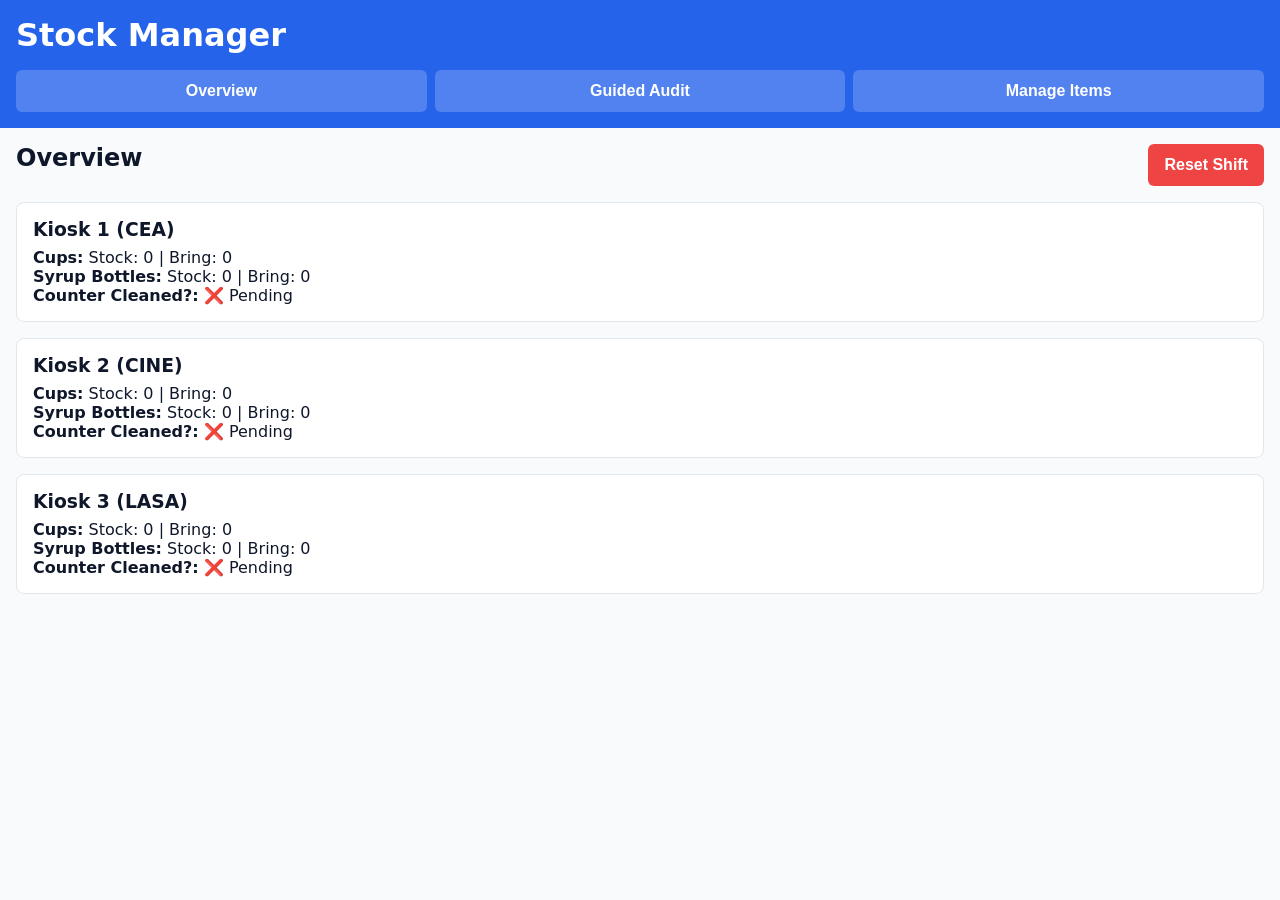
<file: index.html>
<!DOCTYPE html>
<html lang="en">
<head>
    <meta charset="UTF-8">
    <meta name="viewport" content="width=device-width, initial-scale=1.0, maximum-scale=1.0, user-scalable=no">
    <title>Kiosk Stock Manager</title>
    <link rel="stylesheet" href="style.css">
    <link rel="manifest" href="manifest.json">
</head>
<body>
    <header>
        <h1>Stock Manager</h1>
        <nav>
            <button onclick="app.renderOverview()">Overview</button>
            <button onclick="app.startGuidedAudit()">Guided Audit</button>
            <button onclick="app.renderManageItems()">Manage Items</button>
        </nav>
    </header>

    <main id="app-content">
        </main>

    <script src="app.js"></script>
    <script>
        if ('serviceWorker' in navigator) {
            window.addEventListener('load', () => {
                navigator.serviceWorker.register('./sw.js')
                    .then(reg => console.log('Offline mode ready'))
                    .catch(err => console.log('Service Worker error', err));
            });
        }
    </script>
</body>
</html>
</file>
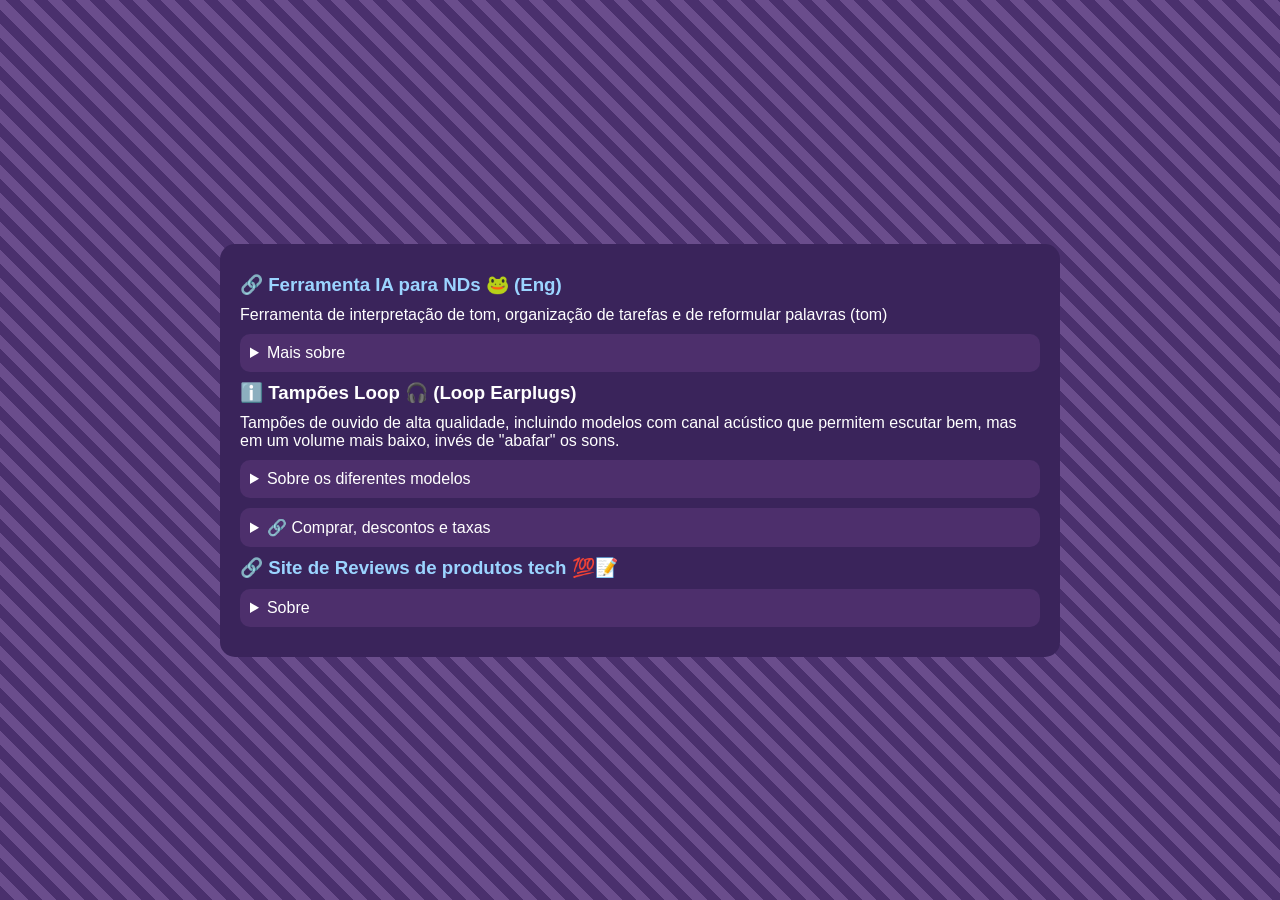
<file: JuIndex.html>
<!DOCTYPE html>
<html lang="en">
<head>
  <meta charset="UTF-8">
  <meta name="viewport" content="width=device-width, initial-scale=1.0">
  <title>JuIndex</title>
  <style>
    body {
      font-family: Arial, sans-serif;
      background: repeating-linear-gradient(
        45deg,
        #4a306d,
        #4a306d 10px,
        #6a4d8c 10px,
        #6a4d8c 20px
      );
      color: white;
      display: flex;
      justify-content: center;
      align-items: center;
      min-height: 100vh;
      margin: 0;
    }
    .container {
      background-color: #3a245b;
      border-radius: 15px;
      padding: 20px;
      width: 90%;
      max-width: 800px;
    }
    h3 {
      margin: 10px 0;
    }
    h4 {
      margin: 8px 0;
      font-weight: normal;
    }
    details {
      margin: 10px 0;
      padding: 10px;
      background-color: #4d2f6c;
      border-radius: 10px;
    }
    a {
      color: #9bd4ff;
      text-decoration: none;
    }
    a:hover {
      text-decoration: underline;
    }
    small {
      font-size: 12px;
      display: block;
      margin-top: 10px;
    }
  </style>
</head>
<body>
  <div class="container">
    <h3><a href="https://goblin.tools/judge"> 🔗 Ferramenta IA para NDs 🐸 (Eng)</a></h3>
    <h4>Ferramenta de interpretação de tom, organização de tarefas e de reformular palavras (tom)</h4>
    <details>
      <summary>Mais sobre </summary>
      <p>Goblin tools é uma ferramenta feita especificamente para neurodivergentes, que utiliza IA para funções como interpretar o tom e significado de uma mensagem, reescrever uma mensagem com um tom diferente, e ajudar a organizar tarefas e lista passo a passo para realizá-las. O site é em inglês nativamente, mas caso não saiba inglês, para tarefas não muito complexas ele funciona em português. Você também pode usar tradutor.</p>
    </details>

    <h3> ℹ️ Tampões Loop 🎧 (Loop Earplugs)</h3>
    <h4>Tampões de ouvido de alta qualidade, incluindo modelos com canal acústico que permitem escutar bem, mas em um volume mais baixo, invés de "abafar" os sons.</h4>
    <details>
      <summary>Sobre os diferentes modelos</summary>
      <p>Loop Earplugs tem vários modelos de tampões:</p>
      <details>
        <summary>Loop Quiet e Loop Dream</summary>
        <p>Modelos de silicone, sem canal acústico, feitos para bloquear o máximo de som/volume possível. São moles, ideais para dormir. </p>
        <small> >Quiet Plus vem com borrachinhas (flange) duplas.</small>
      </details>
      <details>
        <summary>Loop Experience e Loop Engage</summary>
        <p>Modelos de plástico/resina com borrachinha de silicone, possuem canal acústico, permitindo que som entre, mas não com o mesmo volume.<p>
        </p>Experience bloqueia mais som só que tem a maior fidelidade sonora, ideal para shows, já que você não vai ficar com zumbido ou surdez por conta da música alta, mas ainda vai poder escutar com bastante detalhes.<p>
        </p>Engage bloqueia menos som, é ideal para conversar e dia-a-dia, e tem menos efeito de oclusão (quando você tampa os ouvidos e ouve a própria voz, respiração, mastigação, etc no seu ouvido) do que tampões comuns. </p>
         <small> >Versão Plus desses modelos vem com 3 pares de borrachinhas de espuma junto das de silicone, e 2 pares dos acessórios "Loop Mute", que quando inseridos nos Loops fazem eles bloquear um pouco mais de som. </small>
      </details>
      <details>
        <summary>Loop Switch</summary>
        <p>Um Loop que tem 3 modos, você pode girar uma parte dele e no interior ele vai trocar o filtro acústico. É como se tivesse os modelos Quiet, Experience e Engage em um só. Mas é importante saber que os 3 modos do Switch NÃO SÃO iguais os 3 tampões separados, parecidos mas não são totalmente idênticos.</p>
      </details>
    </details>
    <details>
      <summary> 🔗 Comprar, descontos e taxas</summary>
      <p><a href="https://Loopearplugs.com">Site Loop</a></p>
      <p><a href="http://rwrd.io/b3pr0tm?c"> Site Loop + código 15% de desconto em qualquer compra *¹ </a></p>
      <details> 
      <summary>Taxas</summary>
      <p>Qualquer compra no site que ultrapasse USD 50, quase inevitavelmente será taxada, espere taxa de R$150 até 1.5× o valor do pacote. Abaixo de USD 50, tem chance de taxar e não taxar, se taxar, não será muito alto, mas espere até R$100. (ATENÇÃO: isso são aproximações/expectativas, as taxas quase nunca dão o mesmo valor exato, pode ser mais alto ou mais baixo que isso, mas baseado nessas informações que tirei de quanto pacotes da Loop Earplugs meus e de amigos foram taxados, você pode ter uma noção e se preparar.)</p>
      </details>
      <small>*¹ = Valorizo a transparência, então:
Os 15% de desconto são oferecidos pelo meu código de referência (referral code). Eu ganho 150 pontos para cada uso dele, ao juntar 3 mil pontos (20 usos), ganho um tampão. Não tive nenhum uso até agora, não ganho mais nada com os usos, e não sou patrocinado ou pago. Espero que o desconto lhes ajude e agradeço imensamente se usarem o meu link. :) </small>
    </details>

    <h3><a href="https://rtings.com"> 🔗 Site de Reviews de produtos tech 💯📝</a></h3>
    <details>
      <summary>Sobre </summary>
      <p>Site de reviews técnicas e específicas incluindo de fones de ouvido com cancelamento de ruído. Muito bom para quem está cansado de ver Reviews de neurotipicos que não respondem nossas dúvidas, e para aqueles que gostam de dados e números.</p>
    </details>
  </div>
</body>
</html>
</file>
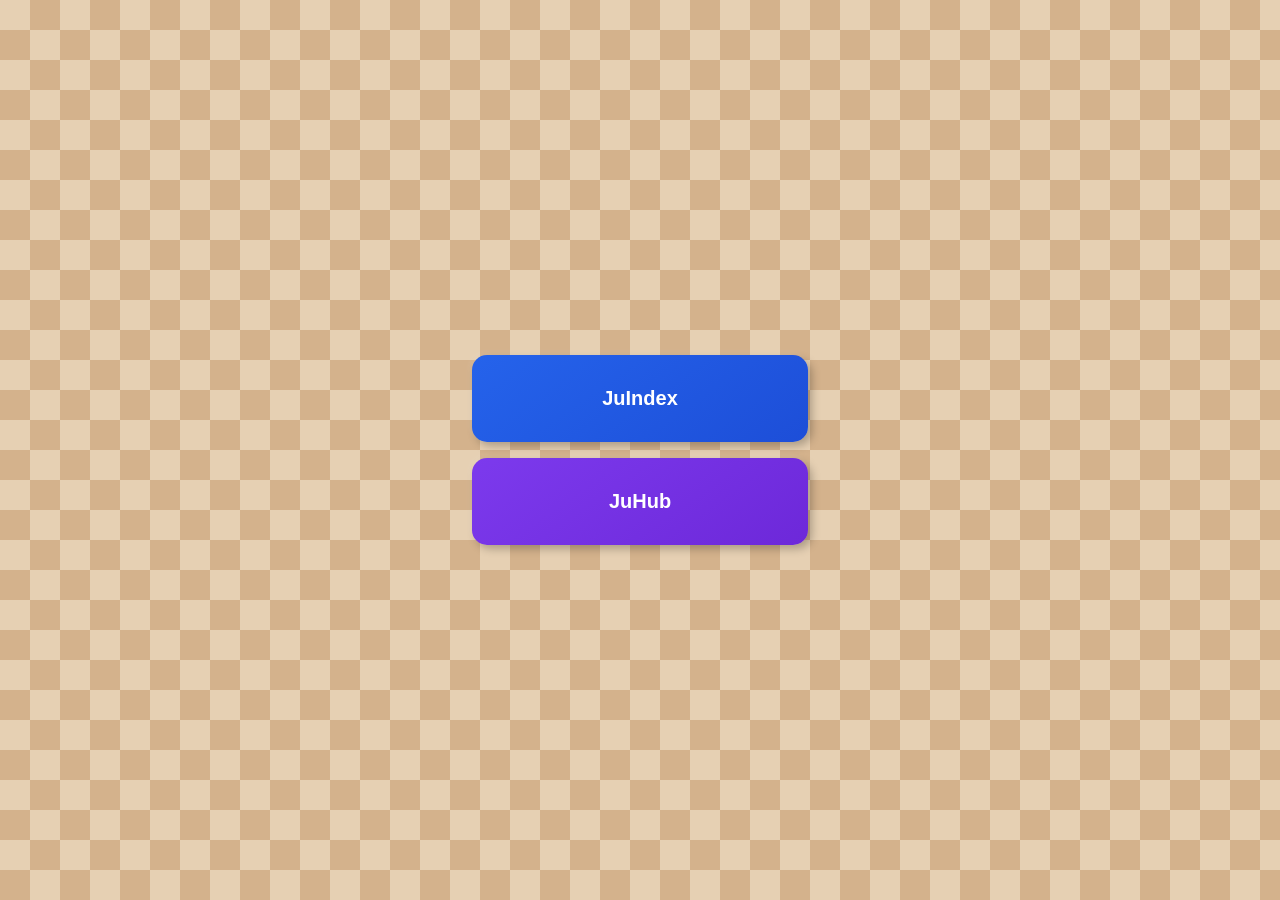
<file: landing-page(1).html>
<!DOCTYPE html>
<html lang="en">
<head>
    <meta charset="UTF-8">
    <meta name="viewport" content="width=device-width, initial-scale=1.0">
    <title>Welcome</title>
    <style>
        * {
            margin: 0;
            padding: 0;
            box-sizing: border-box;
        }

        body {
            min-height: 100vh;
            display: flex;
            justify-content: center;
            align-items: center;
            font-family: 'Segoe UI', Tahoma, Geneva, Verdana, sans-serif;
            background-color: #e6d0b3;
            background-image: 
                linear-gradient(
                    45deg,
                    #d4b28c 25%,
                    transparent 25%,
                    transparent 75%,
                    #d4b28c 75%
                ),
                linear-gradient(
                    45deg,
                    #d4b28c 25%,
                    transparent 25%,
                    transparent 75%,
                    #d4b28c 75%
                );
            background-size: 60px 60px;
            background-position: 0 0, 30px 30px;
        }

        .container {
            padding: 2rem;
            max-width: 400px;
            width: 90%;
        }

        .button {
            display: block;
            width: 100%;
            padding: 2rem;
            margin: 1rem 0;
            text-align: center;
            text-decoration: none;
            font-size: 1.25rem;
            font-weight: 600;
            color: white;
            background: linear-gradient(145deg, #2563eb, #1d4ed8);
            border-radius: 15px;
            box-shadow: 
                4px 4px 8px rgba(0, 0, 0, 0.25),
                -2px -2px 6px rgba(255, 255, 255, 0.1);
            transition: all 0.3s ease;
            position: relative;
            overflow: hidden;
        }

        .button:hover {
            transform: translateY(-2px);
            box-shadow: 
                6px 6px 12px rgba(0, 0, 0, 0.3),
                -3px -3px 8px rgba(255, 255, 255, 0.1);
        }

        .button:active {
            transform: translateY(0);
        }

        .button.index {
            background: linear-gradient(145deg, #2563eb, #1d4ed8);
        }

        .button.hub {
            background: linear-gradient(145deg, #7c3aed, #6d28d9);
        }

        .button::after {
            content: '';
            position: absolute;
            top: -50%;
            left: -50%;
            width: 200%;
            height: 200%;
            background: linear-gradient(
                rgba(255, 255, 255, 0.2),
                rgba(255, 255, 255, 0.1)
            );
            transform: rotate(45deg);
            transition: all 0.3s ease;
            opacity: 0;
        }

        .button:hover::after {
            opacity: 1;
        }
    </style>
</head>
<body>
    <div class="container">
        <a href="/juindex" class="button index">JuIndex</a>
        <a href="/juhub" class="button hub">JuHub</a>
    </div>
</body>
</html>
</file>
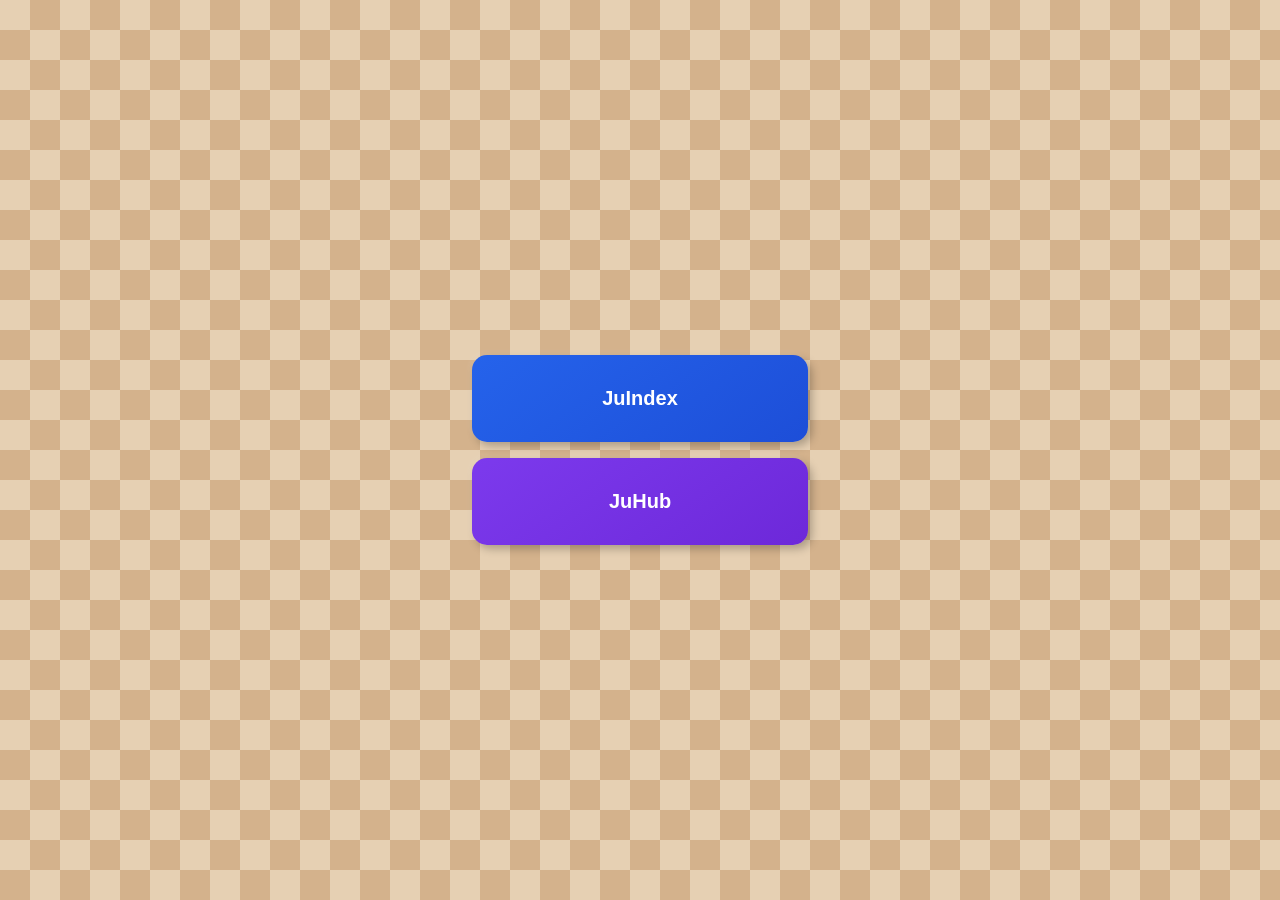
<file: landing-page.html>
<!DOCTYPE html>
<html lang="en">
<head>
    <meta charset="UTF-8">
    <meta name="viewport" content="width=device-width, initial-scale=1.0">
    <title>Welcome</title>
    <style>
        * {
            margin: 0;
            padding: 0;
            box-sizing: border-box;
        }

        body {
            min-height: 100vh;
            display: flex;
            justify-content: center;
            align-items: center;
            font-family: 'Segoe UI', Tahoma, Geneva, Verdana, sans-serif;
            /* Darker warm base color */
            background-color: #e6d0b3;
            /* Diagonal pattern with darker tones */
            background-image: 
                linear-gradient(
                    45deg,
                    #d4b28c 25%,
                    transparent 25%,
                    transparent 75%,
                    #d4b28c 75%
                ),
                linear-gradient(
                    45deg,
                    #d4b28c 25%,
                    transparent 25%,
                    transparent 75%,
                    #d4b28c 75%
                );
            background-size: 60px 60px;
            background-position: 0 0, 30px 30px;
        }

        .container {
            padding: 2rem;
            max-width: 400px;
            width: 90%;
        }

        .button {
            display: block;
            width: 100%;
            /* Increased padding for taller buttons */
            padding: 2rem;
            margin: 1rem 0;
            text-align: center;
            text-decoration: none;
            font-size: 1.25rem;
            font-weight: 600;
            color: white;
            background: linear-gradient(145deg, #2563eb, #1d4ed8);
            border-radius: 15px;
            box-shadow: 
                4px 4px 8px rgba(0, 0, 0, 0.25),
                -2px -2px 6px rgba(255, 255, 255, 0.1);
            transition: all 0.3s ease;
            position: relative;
            overflow: hidden;
        }

        .button:hover {
            transform: translateY(-2px);
            box-shadow: 
                6px 6px 12px rgba(0, 0, 0, 0.3),
                -3px -3px 8px rgba(255, 255, 255, 0.1);
        }

        .button:active {
            transform: translateY(0);
        }

        .button.index {
            background: linear-gradient(145deg, #2563eb, #1d4ed8);
        }

        .button.hub {
            background: linear-gradient(145deg, #7c3aed, #6d28d9);
        }

        .button::after {
            content: '';
            position: absolute;
            top: -50%;
            left: -50%;
            width: 200%;
            height: 200%;
            background: linear-gradient(
                rgba(255, 255, 255, 0.2),
                rgba(255, 255, 255, 0.1)
            );
            transform: rotate(45deg);
            transition: all 0.3s ease;
            opacity: 0;
        }

        .button:hover::after {
            opacity: 1;
        }
    </style>
</head>
<body>
    <div class="container">
        <a href="juindex.html" class="button index">JuIndex</a>
        <a href="juhub.html" class="button hub">JuHub</a>
    </div>
</body>
</html>
</file>
<file: style.css>
:root {
    --primary: #2563eb;
    --bg-color: #f8fafc;
    --card-bg: #ffffff;
    --text: #0f172a;
    --border: #e2e8f0;
}

* { box-sizing: border-box; margin: 0; padding: 0; }

body {
    font-family: system-ui, -apple-system, sans-serif;
    background-color: var(--bg-color);
    color: var(--text);
    padding-bottom: 2rem;
}

header {
    background: var(--primary);
    color: white;
    padding: 1rem;
    position: sticky;
    top: 0;
    z-index: 100;
}

nav {
    display: flex;
    gap: 0.5rem;
    margin-top: 1rem;
    overflow-x: auto;
}

button {
    background: var(--primary);
    color: white;
    border: none;
    padding: 0.75rem 1rem;
    border-radius: 6px;
    font-size: 1rem;
    font-weight: 600;
    cursor: pointer;
}

nav button {
    background: rgba(255,255,255,0.2);
    flex: 1;
    white-space: nowrap;
}

button.danger { background: #ef4444; }
button.secondary { background: #64748b; }

main { padding: 1rem; }

.card {
    background: var(--card-bg);
    padding: 1rem;
    border-radius: 8px;
    border: 1px solid var(--border);
    margin-bottom: 1rem;
}

.item-row {
    display: flex;
    justify-content: space-between;
    align-items: center;
    margin-bottom: 1rem;
    padding-bottom: 1rem;
    border-bottom: 1px solid var(--border);
}

.input-group {
    display: flex;
    flex-direction: column;
    gap: 0.25rem;
    width: 48%;
}

input[type="number"], input[type="text"] {
    padding: 0.75rem;
    border: 1px solid var(--border);
    border-radius: 6px;
    font-size: 1.1rem;
    width: 100%;
}

input[type="checkbox"] {
    width: 24px;
    height: 24px;
}

.guided-kiosk-title {
    font-size: 1.5rem;
    text-align: center;
    margin-bottom: 0.5rem;
    color: var(--primary);
}
.guided-item-title {
    font-size: 2rem;
    text-align: center;
    margin-bottom: 2rem;
}
.guided-controls {
    display: flex;
    justify-content: space-between;
    margin-top: 2rem;
}
.guided-controls button { width: 48%; padding: 1rem; }
</file>
